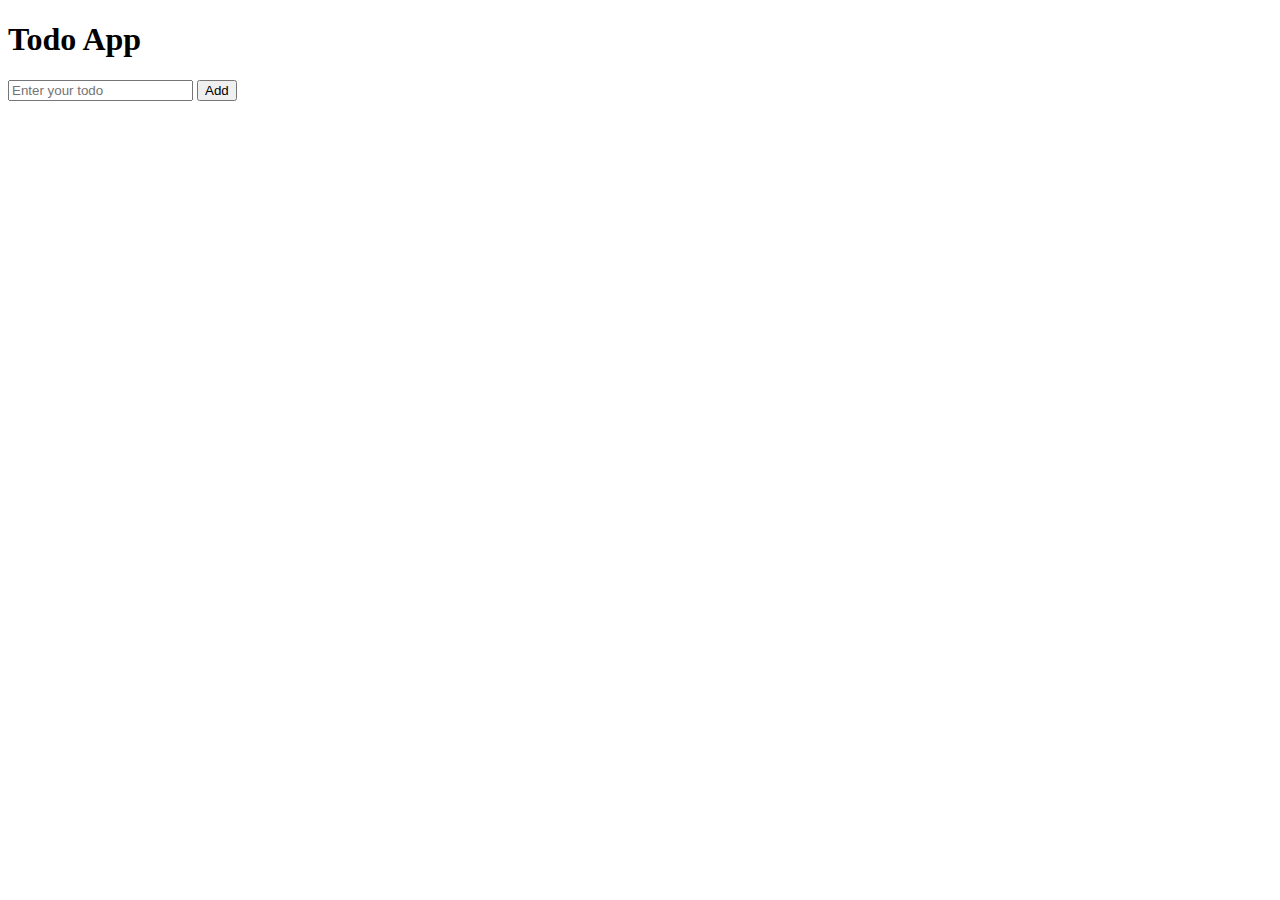
<file: index.html>
<!DOCTYPE html>
<html lang="en">
<head>
    <meta charset="UTF-8">
    <meta name="viewport" content="width=device-width, initial-scale=1.0">
    <title>Todo App</title>
</head>
<body>
    <h1>Todo App</h1>
    <div class="container">
        <div>
            <input id="todo-input" placeholder="Enter your todo"/>
            <button id="add-btn">Add</button>
        </div>

        <div>
            <ul id="todo-items-container">
                <!-- <li>Go to gym <button>X</button></li>
                <li>Eat <button>X</button></li>
                <li>Code <button>X</button></li> -->
            </ul>
        </div>

    </div>
    <script src="script.js"></script>
    

    
</body>
</html>
</file>
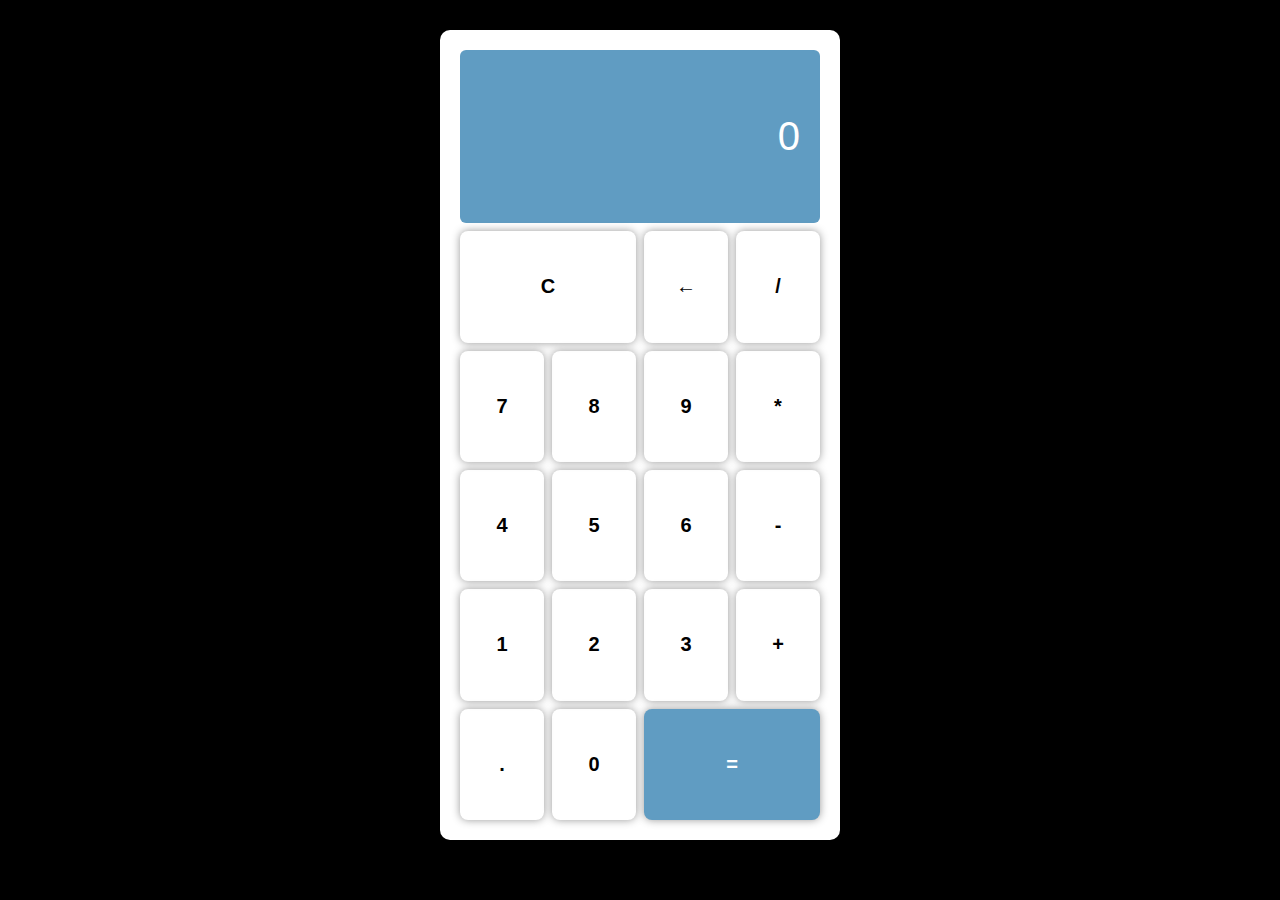
<file: calculator.html>
<!DOCTYPE html>
<html lang="en">
<head>
    <meta charset="UTF-8">
    <meta name="viewport" content="width=device-width, initial-scale=1.0">
    <title>calculator</title>
    <link rel="stylesheet" href="calculator.css">
</head>
<body>

    <div class="calculator">
        <div class="output">
            <div id="result">0</div>
        </div>

        <button id="clear-button" class="span-two">C</button>
        <button id="delete-button">&larr;</button>
        <button id="divide-button">/</button>
        <button class="number">7</button>
        <button class="number">8</button>
        <button class="number">9</button>
        <button id="multiply-button">*</button>
        <button class="number">4</button>
        <button class="number">5</button>
        <button class="number">6</button>
        <button id="subtract-button">-</button>
        <button class="number">1</button>
        <button class="number">2</button>
        <button class="number">3</button>
        <button id="add-button">+</button>
        <button id="decimal-button">.</button>
        <button class="number">0</button>
        <button id="equal-button" class="span-two">=</button>
    </div>
    <script src="calculator.js"></script>
    
</body>
</html>
</file>
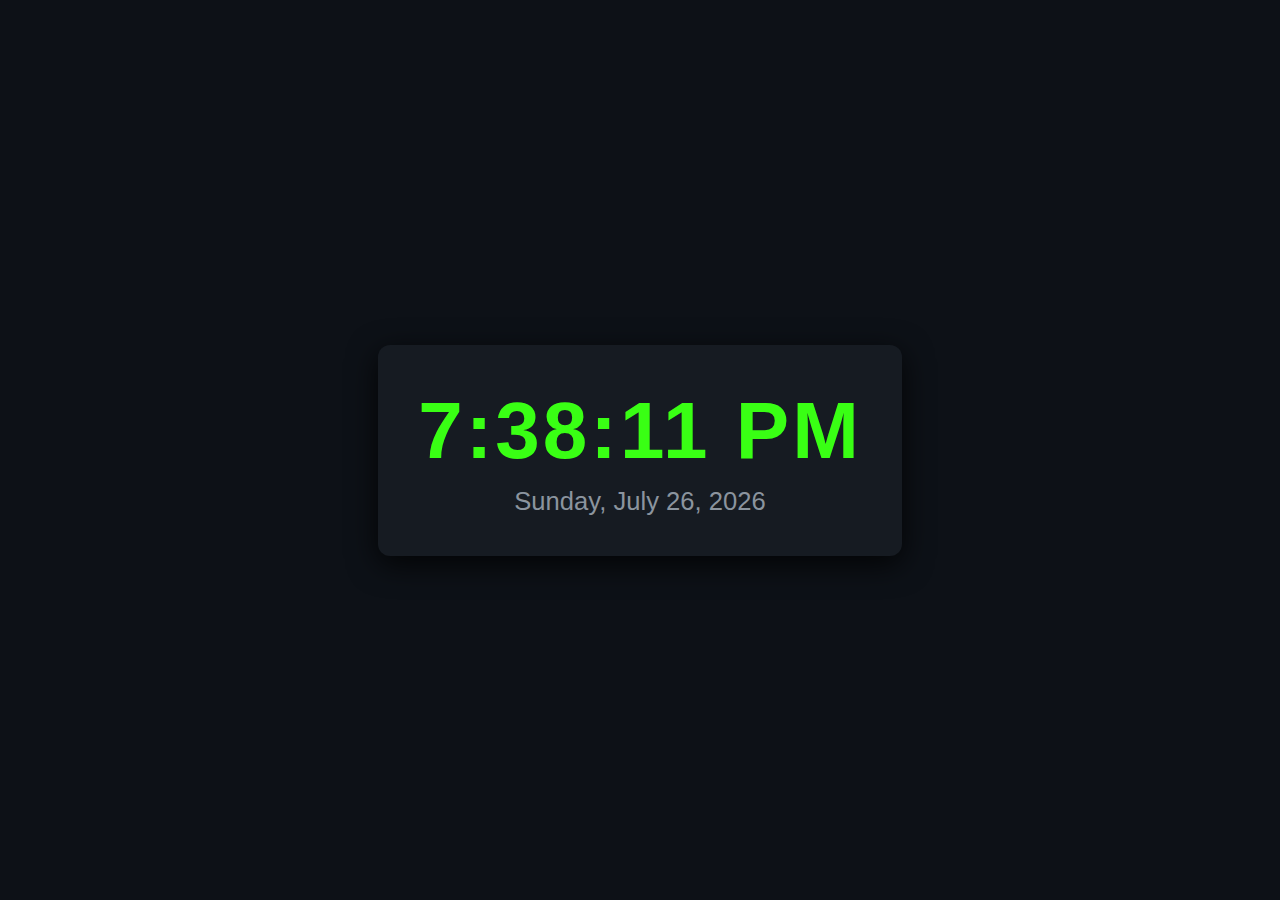
<file: clockproject.html>
<!DOCTYPE html>
<html lang="en">
<head>
    <meta charset="UTF-8">
    <meta name="viewport" content="width=device-width, initial-scale=1.0">
    <title>Digital Clock</title>
    <link rel="stylesheet" href="clockproject.css">
</head>
<body>
    <div class="clock-container">
        <h1 id="time">00:00:00 AM</h1>
        <p id="date">Loading date...</p>
    </div>
    <script src="clockproject.js"></script>
</body>
</html>
</file>
<file: calculator.css>
*{
    margin: 0;
    padding: 0;
    box-sizing: border-box;
    font-family: Verdana, Geneva, Tahoma, sans-serif;
}
body{
    background: #000;
}
.calculator{
    width: 100%;
    min-height: 90vh;
    background: #fff;
    display: grid;
    grid-template-columns: repeat(4,1fr);
    max-width: 400px;
    margin: 30px auto;
    padding: 20px;
    gap: 8px;
    border-radius: 10px;
}

.calculator  .output{
    background-color: #609cc2;
    grid-column: 1 / 5;
    color: #fff;
    display: flex;
    align-items: center;
    justify-content: end;
    font-size: 40px;
    padding: 20px;
    border-radius: 6px;
    word-break: break-all;
    word-wrap: break-word;

}
.calculator button{
    font-size: 20px;
    font-weight: 580;
    border: none;
    background: none;
    box-shadow: 0px 0px 8px #999999;
    border-radius: 8px;
    cursor: pointer;
    transition: all 0.2s ease;
}
.calculator button:hover{
    background: #d4d4d4;
}
.span-two{
    grid-column: span 2;
}
.calculator button:last-child{
    background: #609cc2;
    color: #fff;


}
</file>
<file: clockproject.css>
/* Reset styles */
* {
    margin: 0;
    padding: 0;
    box-sizing: border-box;
    font-family: "Arial", sans-serif;
  }
  
  /* Dark mode background */
  body {
    background-color: #0d1117;
    height: 100vh;
    display: flex;
    align-items: center;
    justify-content: center;
  }
  
  /* Clock container styling */
  .clock-container {
    text-align: center;
    background-color: #161b22;
    padding: 40px;
    border-radius: 12px;
    box-shadow: 0 8px 30px rgba(0, 0, 0, 0.8);
  }
  
  /* Time styling */
  #time {
    font-size: 5rem;
    color: #39ff14; /* Neon green for contrast */
    margin-bottom: 10px;
    letter-spacing: 3px;
  }
  
  /* Date styling */
  #date {
    font-size: 1.6rem;
    color: #8b949e; /* Muted gray for date text */
  }
</file>
